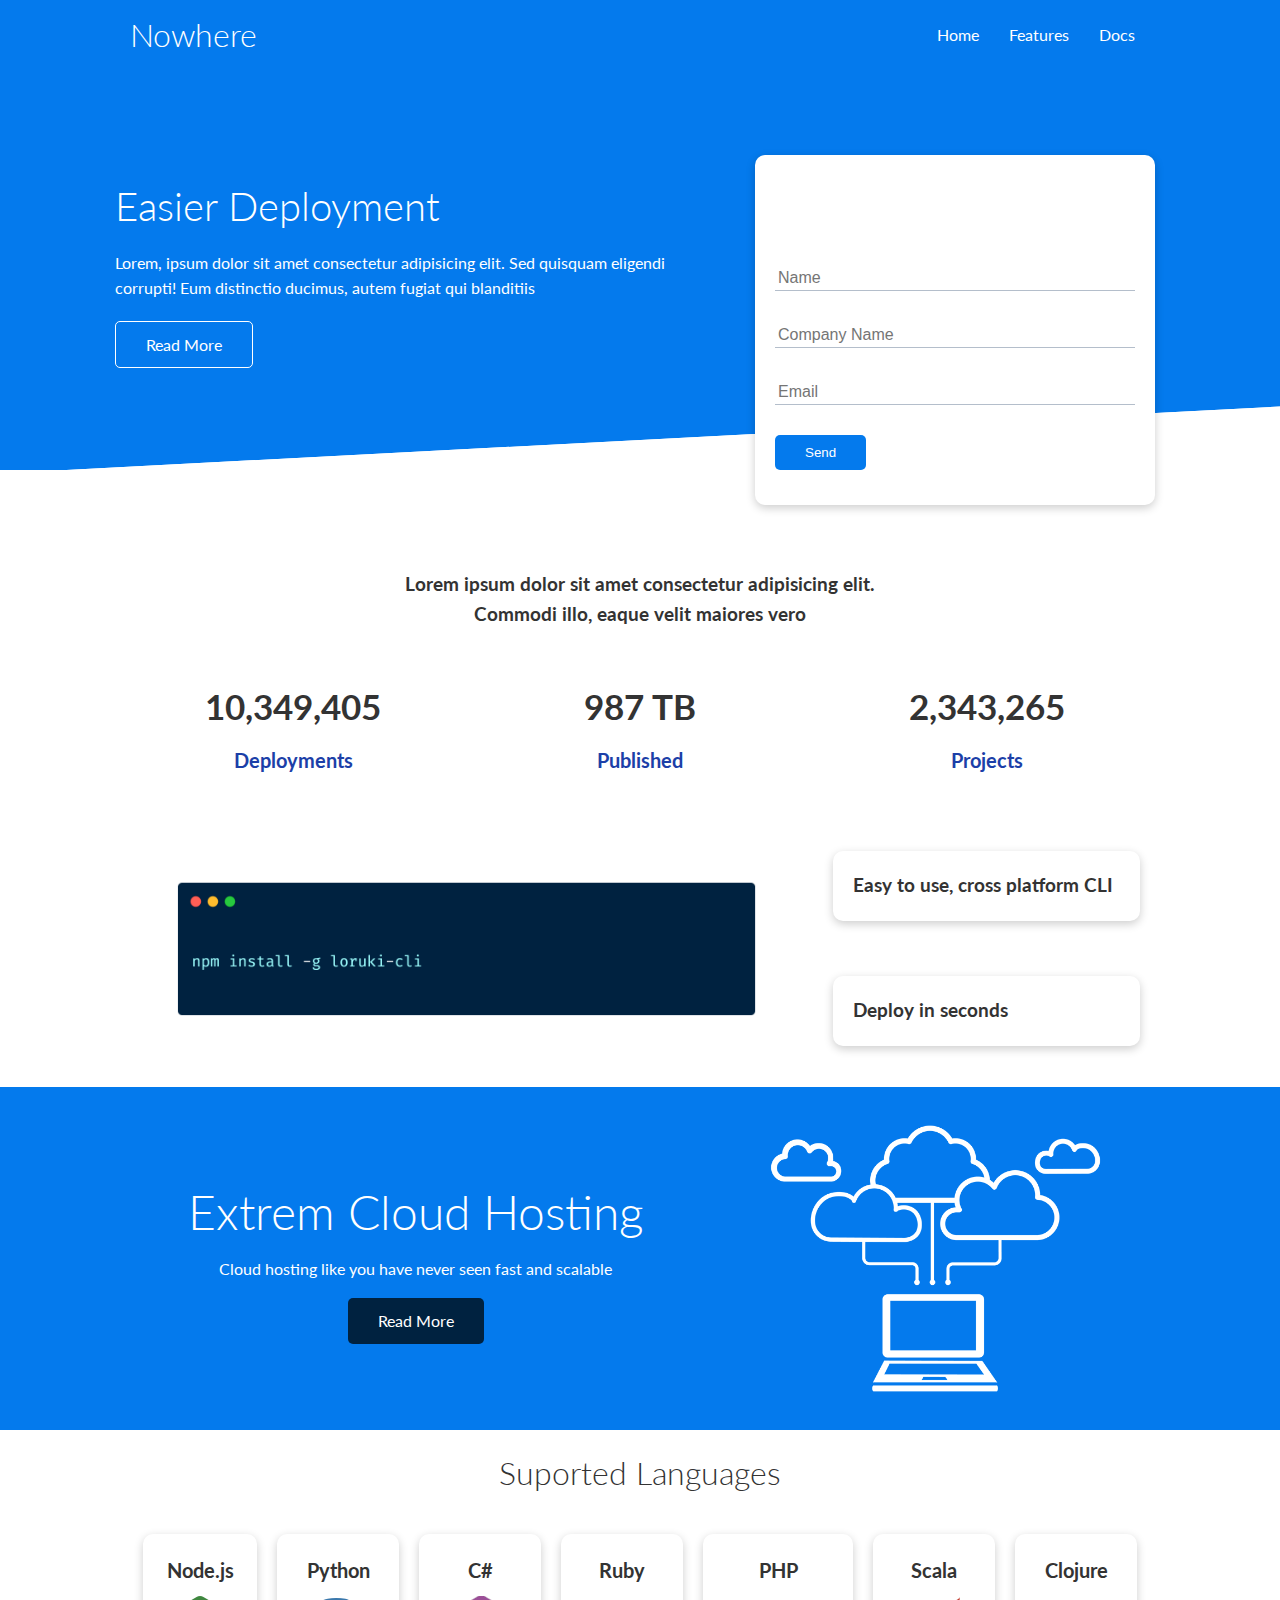
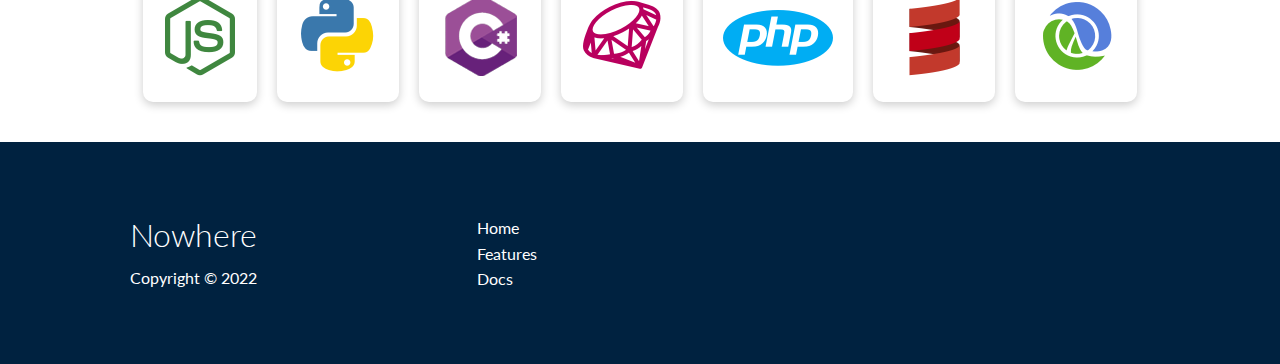
<file: index.html>
<!DOCTYPE html>
<html lang="en">
<head>
    <meta charset="UTF-8">
    <meta http-equiv="X-UA-Compatible" content="IE=edge">
    <meta name="viewport" content="width=device-width, initial-scale=1.0">
    <link rel="stylesheet" href="https://cdnjs.cloudflare.com/ajax/libs/font-awesome/6.1.1/css/all.min.css" integrity="sha512-KfkfwYDsLkIlwQp6LFnl8zNdLGxu9YAA1QvwINks4PhcElQSvqcyVLLD9aMhXd13uQjoXtEKNosOWaZqXgel0g==" crossorigin="anonymous" referrerpolicy="no-referrer" />
    <link rel="stylesheet" href="css/style.css">
    <title>Nowhere | Psychology has bever been so fun</title>
</head>
<body>
    <!-- Navbar -->
    <div class="navbar">
        <div class="container flex">
            <h1 class="logo">Nowhere</h1>
            <nav>
                <ul>
                   <li><a href="index.html">Home</a></li> 
                   <li><a href="features.html">Features</a></li> 
                   <li><a href="docs.html">Docs</a></li> 
                </ul>
            </nav>

        </div>

    </div>

    <!--Showcase-->
    <section class="showcase">
        <div class="container grid">
            <div class="showcase-text">
                <h1>Easier Deployment</h1>
                <p>Lorem, ipsum dolor sit amet consectetur adipisicing elit. Sed quisquam eligendi corrupti! Eum distinctio ducimus, autem fugiat qui blanditiis</p>
                <a href="features.html" class="btn btn-outline">Read More</a>
            </div>

            <div class="showcase-form card">
                <h2>Request a Demo</h2>
                <form name="contact" method="POST" netlify-honeypot="bot-field" data-netlify="true">
                    <input type="hidden" name="form-name" value="contact">
                    <p class="hidden">
                        <label>
                          Don’t fill this out if you’re human: <input name="bot-field" />
                        </label>
                      </p>
                    <div class="form-control">
                        <input type="text" name="name" placeholder="Name" required>
                    </div>
                    <div class="form-control">    
                        <input type="text" name="company" placeholder="Company Name" required>
                    </div>        
                    <div class="form-control">
                        <input type="email" name="email" placeholder="Email" required>
                    </div>
                    <input type="submit" value="Send" class="btn btn-primary">
                </form>
            </div>
        </div>

    </section>

    <!-- Stats -->

    <section class="stats">
        <div class="container">
            <h3 class="stats-heading text-center">
                Lorem ipsum dolor sit amet consectetur adipisicing elit. Commodi illo, eaque velit maiores vero 
            </h3>
            <div class="grid grid-3 text-center my-4">
                <div>
                    <i class="fas fa-server fa-3x"></i>
                    <h3>10,349,405</h3>
                    <p class="text-secondary">Deployments</p>
                </div>
                <div>
                    <i class="fas fa-upload fa-3x"></i>
                    <h3>987 TB</h3>
                    <p class="text-secondary">Published</p>
                </div>
                <div>
                    <i class="fas fa-project-diagram fa-3x"></i>
                    <h3>2,343,265</h3>
                    <p class="text-secondary">Projects</p>
                </div>
            </div>
        </div>
    </section>

    <!-- CLI -->

    <section class="cli">
        <div class="container grid">
            <img src="images/cli.png" alt="">
            <div class="card">
                <h3>Easy to use, cross platform CLI</h3>
            </div>
            <div class="card">
                <h3>Deploy in seconds</h3>
            </div>
        </div>
    </section>

    <!-- Cloud -->

    <section class="cloud bg-primary my-2 py-2">
        <div class="container grid">
            <div class="text-center">
                <h2 class="lg">Extrem Cloud Hosting</h2>
                <p class="leade my-1">Cloud hosting like you have never seen fast and scalable</p>
                <a href="features.html" class="btn btn-dark">Read More</a>
            </div>
            <img src="images/cloud.png" alt="">
        </div>
    </section>

    <!-- Languages -->
    <section class="languages">
        <h2 class="md text-center my-2">
            Suported Languages
        </h2>
        <div class="container flex">
            <div class="card">
                <h4>Node.js</h4>
                <img src="images/logos/node.png" alt="">
            </div>
            <div class="card">
                <h4>Python</h4>
                <img src="images/logos/python.png" alt="">
            </div>
            <div class="card">
                <h4>C#</h4>
                <img src="images/logos/csharp.png" alt="">
            </div>
            <div class="card">
                <h4>Ruby</h4>
                <img src="images/logos/ruby.png" alt="">
            </div>
            <div class="card">
                <h4>PHP</h4>
                <img src="images/logos/php.png" alt="">
            </div>
            <div class="card">
                <h4>Scala</h4>
                <img src="images/logos/scala.png" alt="">
            </div>
            <div class="card">
                <h4>Clojure</h4>
                <img src="images/logos/clojure.png" alt="">
            </div>
            
                
        </div>
    </section>

    <!-- Footer -->
    <footer class="footer bg-dark py-5">
        <div class="container grid grid-3">
            <div>
                <h1>Nowhere</h1>
                <p>Copyright &copy; 2022</p>
            </div>
            <nav>
                <ul>
                    <li><a href="index.html">Home</a></li>
                    <li><a href="features.html">Features</a></li>
                    <li><a href="docs.html">Docs</a></li>
                </ul>
            </nav>
            <div class="social">
                <a href="#"><i class="fab fa-twitter fa-2x"></i></a>
                <a href="#"><i class="fab fa-facebook fa-2x"></i></a>
                <a href="#"><i class="fab fa-instagram fa-2x"></i></a>
                <a href="#"><i class="fab fa-twitch fa-2x"></i></a>
            </div>
        </div>
    </footer>
</body>
</html>
</file>
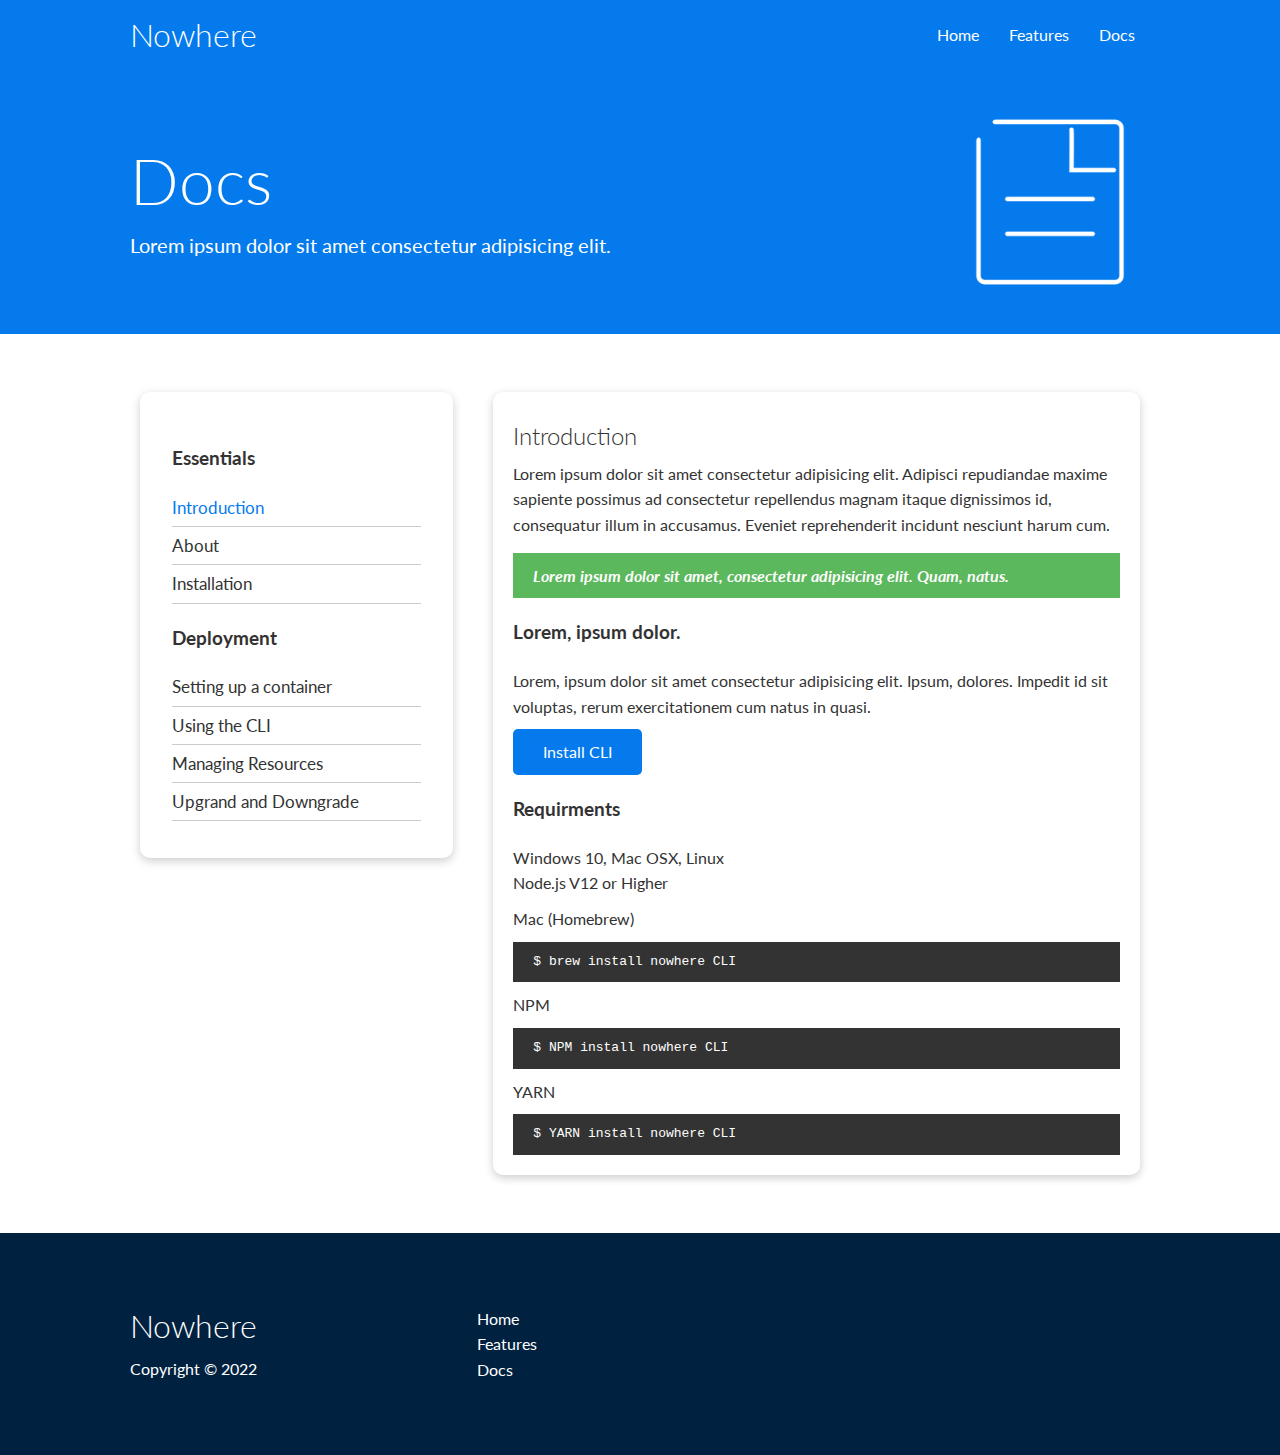
<file: docs.html>
<!DOCTYPE html>
<html lang="en">
<head>
    <meta charset="UTF-8">
    <meta http-equiv="X-UA-Compatible" content="IE=edge">
    <meta name="viewport" content="width=device-width, initial-scale=1.0">
    <link rel="stylesheet" href="https://cdnjs.cloudflare.com/ajax/libs/font-awesome/6.1.1/css/all.min.css" integrity="sha512-KfkfwYDsLkIlwQp6LFnl8zNdLGxu9YAA1QvwINks4PhcElQSvqcyVLLD9aMhXd13uQjoXtEKNosOWaZqXgel0g==" crossorigin="anonymous" referrerpolicy="no-referrer" />
    <link rel="stylesheet" href="css/style.css">
    <title>Nowhere | Psychology has bever been so fun</title>
</head>
<body>
    <!-- Navbar -->
    <div class="navbar">
        <div class="container flex">
            <h1 class="logo">Nowhere</h1>
            <nav>
                <ul>
                   <li><a href="index.html">Home</a></li> 
                   <li><a href="features.html">Features</a></li> 
                   <li><a href="docs.html">Docs</a></li> 
                </ul>
            </nav>

        </div>

    </div>

    <!-- Head -->

    <section class="docs-head bg-primary py-3">
        <div class="container grid">
            <div>
                <h1 class="xl">Docs</h1>
                <p class="lead">Lorem ipsum dolor sit amet consectetur adipisicing elit.</p>
            </div>
            <img src="images/docs.png" alt="">
        </div>
    </section>

    <!-- Docs Main -->
    
    <section class="docs-main my-4">
        <div class="container grid">
            <div class="card bg-light p-3">
                <h3 class="my-2">Essentials</h3>
                <nav>
                    <ul>
                       <li><a class="text-primary" href="#">Introduction</a></li> 
                       <li><a href="#">About</a></li> 
                       <li><a href="#">Installation</a></li> 
                    </ul>
                </nav>
                <h3 class="my-2">Deployment</h3>
                <nav>
                    <ul>
                       <li><a href="#">Setting up a container</a></li> 
                       <li><a href="#">Using the CLI</a></li> 
                       <li><a href="#">Managing Resources</a></li> 
                       <li><a href="#">Upgrand and Downgrade</a></li> 
                    </ul>
                </nav>
            </div>
            <div class="card">
                <h2>Introduction</h2>
                <p>Lorem ipsum dolor sit amet consectetur adipisicing elit. Adipisci repudiandae maxime sapiente possimus ad consectetur repellendus magnam itaque dignissimos id, consequatur illum in accusamus. Eveniet reprehenderit incidunt nesciunt harum cum.</p>
                <div class="alert alert-success">
                    <i class="fas fa-info">Lorem ipsum dolor sit amet, consectetur adipisicing elit. Quam, natus.</i>
                </div>
                    <h3>Lorem, ipsum dolor.</h3>
                    <p>Lorem, ipsum dolor sit amet consectetur adipisicing elit. Ipsum, dolores. Impedit id sit voluptas, rerum exercitationem cum natus in quasi.</p>
                    <a href="#" class="btn btn-primary">Install CLI</a>
                    <h3>Requirments</h3>
                    <ul>
                        <li>Windows 10, Mac OSX, Linux</li>
                        <li>Node.js V12 or Higher</li>
                        <p>Mac (Homebrew)</p>
                        <pre><code>$ brew install nowhere CLI</code></pre>
                        <p>NPM</p>
                        <pre><code>$ NPM install nowhere CLI</code></pre>
                        <p>YARN</p>
                        <pre><code>$ YARN install nowhere CLI</code></pre>
                    </ul>
                
            </div>
        </div>
    </section>



    <!-- Footer -->
    <footer class="footer bg-dark py-5">
        <div class="container grid grid-3">
            <div>
                <h1>Nowhere</h1>
                <p>Copyright &copy; 2022</p>
            </div>
            <nav>
                <ul>
                    <li><a href="index.html">Home</a></li>
                    <li><a href="features.html">Features</a></li>
                    <li><a href="docs.html">Docs</a></li>
                </ul>
            </nav>
            <div class="social">
                <a href="#"><i class="fab fa-twitter fa-2x"></i></a>
                <a href="#"><i class="fab fa-facebook fa-2x"></i></a>
                <a href="#"><i class="fab fa-instagram fa-2x"></i></a>
                <a href="#"><i class="fab fa-twitch fa-2x"></i></a>
            </div>
        </div>
    </footer>
</body>
</html>
</file>
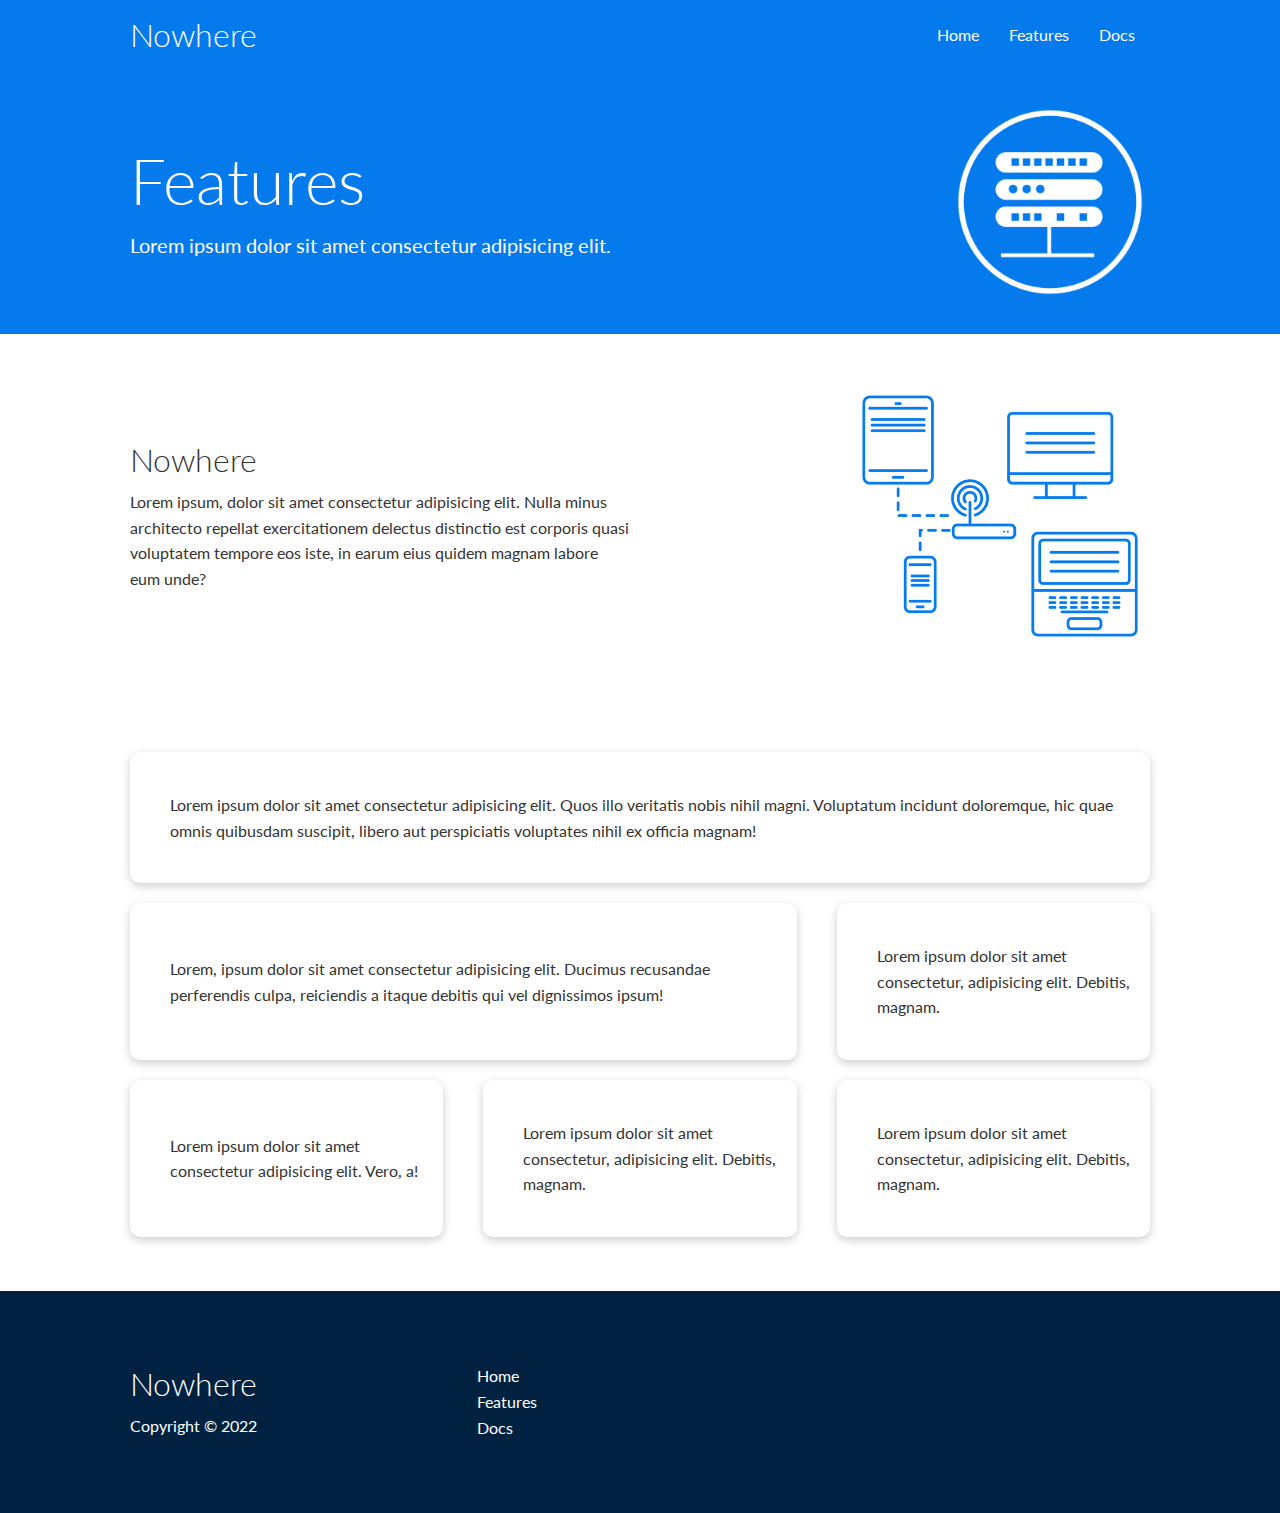
<file: features.html>
<!DOCTYPE html>
<html lang="en">
<head>
    <meta charset="UTF-8">
    <meta http-equiv="X-UA-Compatible" content="IE=edge">
    <meta name="viewport" content="width=device-width, initial-scale=1.0">
    <link rel="stylesheet" href="https://cdnjs.cloudflare.com/ajax/libs/font-awesome/6.1.1/css/all.min.css" integrity="sha512-KfkfwYDsLkIlwQp6LFnl8zNdLGxu9YAA1QvwINks4PhcElQSvqcyVLLD9aMhXd13uQjoXtEKNosOWaZqXgel0g==" crossorigin="anonymous" referrerpolicy="no-referrer" />
    <link rel="stylesheet" href="css/style.css">
    <title>Nowhere | Psychology has bever been so fun</title>
</head>
<body>
    <!-- Navbar -->
    <div class="navbar">
        <div class="container flex">
            <h1 class="logo">Nowhere</h1>
            <nav>
                <ul>
                   <li><a href="index.html">Home</a></li> 
                   <li><a href="features.html">Features</a></li> 
                   <li><a href="docs.html">Docs</a></li> 
                </ul>
            </nav>

        </div>

    </div>

    <!-- Head -->
    <section class="features-head bg-primary py-3">
        <div class="container grid">
            <div>
                <h1 class="xl">Features</h1>
                <p class="lead">Lorem ipsum dolor sit amet consectetur adipisicing elit.</p>
            </div>
            <img src="images/server.png" alt="">
        </div>
    </section>

    <!-- Sub Head -->

    <section class="features-sub-head bg-light py-3">
        <div class="container grid">
            <div>
                <h1 class="md">Nowhere</h1>
                <p class="">Lorem ipsum, dolor sit amet consectetur adipisicing elit. Nulla minus architecto repellat exercitationem delectus distinctio est corporis quasi voluptatem tempore eos iste, in earum eius quidem magnam labore eum unde?</p>
            </div>
            <img src="images/server2.png" alt="">
        </div>
    </section>

    <!-- Main -->

    <section class="features-main my-2">
        <div class="container grid grid-3">
            <div class="card flex">
                <i class="fas fa-server fa-3x"></i>
                <p>Lorem ipsum dolor sit amet consectetur adipisicing elit. Quos illo veritatis nobis nihil magni. Voluptatum incidunt doloremque, hic quae omnis quibusdam suscipit, libero aut perspiciatis voluptates nihil ex officia magnam!</p>
            </div>
            <div class="card flex">
                <i class="fas fa-network-wired fa-3x"></i>
                <p>
                    Lorem, ipsum dolor sit amet consectetur adipisicing elit. Ducimus
                    recusandae perferendis culpa, reiciendis a itaque debitis qui vel
                    dignissimos ipsum!
                </p>
            </div>
            <div class="card flex">
                <i class="fas fa-laptop-code fa-3x"></i>
                <p>
                    Lorem ipsum dolor sit amet consectetur, adipisicing elit. Debitis,
                    magnam.
                </p>
            </div>
            <div class="card flex">
                <i class="fas fa-database fa-3x"></i>
                <p>
                    Lorem ipsum dolor sit amet consectetur adipisicing elit. Vero, a!
                </p>
            </div>
            <div class="card flex">
                <i class="fas fa-power-off fa-3x"></i>
                <p>
                    Lorem ipsum dolor sit amet consectetur, adipisicing elit. Debitis,
                    magnam.
                </p>
            </div>
            <div class="card flex">
                <i class="fas fa-upload fa-3x"></i>
                <p>
                    Lorem ipsum dolor sit amet consectetur, adipisicing elit. Debitis,
                    magnam.
                </p>
            </div>   
        </div>
    </section>


    <!-- Footer -->
    <footer class="footer bg-dark py-5">
        <div class="container grid grid-3">
            <div>
                <h1>Nowhere</h1>
                <p>Copyright &copy; 2022</p>
            </div>
            <nav>
                <ul>
                    <li><a href="index.html">Home</a></li>
                    <li><a href="features.html">Features</a></li>
                    <li><a href="docs.html">Docs</a></li>
                </ul>
            </nav>
            <div class="social">
                <a href="#"><i class="fab fa-twitter fa-2x"></i></a>
                <a href="#"><i class="fab fa-facebook fa-2x"></i></a>
                <a href="#"><i class="fab fa-instagram fa-2x"></i></a>
                <a href="#"><i class="fab fa-twitch fa-2x"></i></a>
            </div>
        </div>
    </footer>
</body>
</html>
</file>
<file: css/style.css>
@import url('https://fonts.googleapis.com/css2?family=Lato:wght@300&display=swap');

:root {
    --primary-color: #047aed;
    --secondary-color: #1c3fa8;
    --dark-color: #002240;
    --light-colour: #e2d9d9;
    --success--color: #5cb85c;
    --error-color: #d9534f; 
}

* {
    box-sizing: border-box;
    padding: 0;
    margin: 0;
}

body {
    font-family: 'Lato', sans-serif;
    color: #333;
    line-height: 1.6;
}

ul {
    list-style-type: none;
}

a {
    text-decoration: none;
    color: #333;
}

h1, h2 {
    font-weight: 300;
    line-height: 1.2;
    margin: 10px 0;
}

p {
    margin: 10px 0;
}

img {
    width: 100%;
}

code, pre {
    background: #333;
    color: #fff;
    padding: 10px;
}

.hidden {
    visibility: hidden;
    height: 0;
}


/* navbar styling */

.navbar {
    background-color: var(--primary-color);
    color: #fff;
    height: 70px;
}

.navbar ul {
    display: flex;
}

.navbar a {
    color: #fff;
    padding: 10px;
    margin: 0 5px;
}

.navbar a:hover {
    border-bottom: 2px #fff solid;
}

.navbar .flex {
    justify-content: space-between;
}

/* Showcase */

.showcase {
    height: 400px;
    background-color: var(--primary-color);
    color: #fff;
    position: relative;
}

.showcase h1 {
    font-size: 40px;
}

.showcase p {
    margin: 20px 0;
    
}

.showcase .grid {
    overflow: visible;
    grid-template-columns: 55% 45%;
    gap: 30px;
}

.showcase-text {
    animation: slideInFromLeft 1s ease-in;
}

.showcase-form {
    position: relative;
    top: 60px;
    height: 350px;
    width: 400px;
    padding: 40px;
    z-index: 100;
    justify-self: flex-end;
    animation: slideInFromRight 1s ease-in;
}

.showcase-form .form-control {
    margin: 30px 0;
}

.showcase-form input[type='text'],
.showcase-form input[type='email'] {
    border: 0;
    border-bottom: 1px solid #b4becb;
    width: 100%;
    padding: 3px;
    font-size: 16px;
}

.showcase-form input:focus {
    outline: none;
}

.showcase::before,
.showcase::after {
    content: '';
    position: absolute;
    height: 100px;
    bottom: -70px;
    right: 0;
    left: 0;
    background: #fff;
    transform: skewY(-3deg);
    -webkit-transform: skewY(-3deg);
    -moz-transform: skewY(-3deg);
    -ms-transform: skewY(-3deg);
}

/*stats*/

.stats {
    padding-top: 100px;
    animation: slideInFromBottom 1s ease-in;
}

.stats-heading {
    max-width: 500px;
    margin: auto;

}

.stats .grid h3 {
    font-size: 35px;
}

.stats .grid p {
    font-size: 20px;
    font-weight: bold;
}

/* CLI */

.cli .grid {
    grid-template-columns: repeat(3, 1fr);
    grid-template-rows: repeat(2, 1fr);
}

.cli .grid > *:first-child {
    grid-column: 1 / span 2;
    grid-row: 1 / span 2;

}

/* Cloud */

.cloud .grid {
    grid-template-columns: 4fr 3fr;
}

/* Languages */

.languages .flex {
    flex-wrap: wrap;
}

.languages .card {
    text-align: center;
    margin: 18px 10px 40px;
    transition: transform 0.2s ease-in;

}

.languages .card h4 {
    font-size: 20px;
    margin-bottom: 10px;
}

.languages .card:hover {
    transform: translateY(-15px);
}


/* features */

.features-head img,
.docs-head img {
    width: 200px;
    justify-self: flex-end;
}

.features-sub-head img {
    width: 300px;
    justify-self: flex-end;

}

.features-main .card > i {
    margin-right: 20px;
}

.features-main .grid {
    padding: 30px;
}

.features-main .grid > *:first-child {
    grid-column: 1 / span 3;
}

.features-main .grid > *:nth-child(2) {
    grid-column: 1 / span 2;
}

/* Docs */

.docs-main h3 {
    margin: 20px 0;
}

.docs-main .grid {
    grid-template-columns: 1fr 2fr;
    align-items: flex-start;
}

.docs-main nav li {
    font-size: 17px;
    padding-bottom: 5px;
    margin-bottom: 5px;
    border-bottom: 1px #ccc solid;
}

.docs-main a:hover {
    font-weight: bold;
}

/* footer */

.footer .social a {
    margin: 0 10px;
}

/* Animations */

@keyframes slideInFromLeft {
    0% {
        transform: translateX(-100%);
    }

    100% {
        transform: translateX(0);
    }
}

@keyframes slideInFromRight {
    0% {
        transform: translateX(100%);
    }

    100% {
        transform: translateX(0);
    }
}

@keyframes slideInFromTop {
    0% {
        transform: translateY(-100%);
    }

    100% {
        transform: translateX(0);
    }
}

@keyframes slideInFromBottom {
    0% {
        transform: translateY(100%);
    }

    100% {
        transform: translateX(0);
    }
}


/* tablets and under */

@media(max-width: 768px) {
    .grid,
    .showcase .grid,
    .stats .grid,
    .cli .grid,
    .cloud .grid, 
    .features-main .grid, 
    .docs-main .grid {
        grid-template-columns: 1fr;
        grid-template-rows: 1fr;
    }

    .showcase {
        height: auto;
        
    }

    .showcase-text {
        text-align: center;
        margin-top: 40px;
    }

    .showcase-form {
        justify-self: center;
        margin: auto;
    }

    .cli .grid > *:first-child {
        grid-column: 1;
        grid-row: 1;
    }

    .features-head,
    .features-sub-head,
    .docs-head {
        text-align: center;

    }

    .features-head img,
    .features-sub-head img,
    .docs-head img {
    justify-self: center;        
    }

    .features-main .grid > *:first-child,
    .features-main .grid > *:nth-child(2) {
        grid-column: 1;
    }
    
}

/* mobile */ 

@media(max-width: 500px) {
    .navbar {
        height: 110px;
    }

    .navbar .flex {
        flex-direction: column;
    }

    .navbar ul {
        padding: 10px;
        background-color: rgba(0, 0, 0, 0.1);
    }
}

/* utilities styling (classes that will use all around the website) */

.container {
    max-width: 1100px;
    margin: 0 auto;
    overflow: auto;
    padding: 0 40px;
}

.card {
    background-color: #fff;
    columns: #333;
    border-radius: 10px;
    box-shadow: 0 3px 10px rgba(0, 0, 0, 0.2);
    padding: 20px;
    margin: 10px;
}

.btn {
    display: inline-block;
    padding: 10px 30px;
    cursor: pointer;
    background: var(--primary-color);
    color: #fff;
    border: none;
    border-radius: 5px;
}

.btn-outline {
    background-color: transparent;
    border: 1px white solid;
}

.btn:hover {
    transform: scale(1.1);
    
}

/* Backgrounds & coloured buttons */

.bg-primary,
.btn-primary {
    background-color: var(--primary-color);
    color: #fff;
}

.bg-secondary,
.btn-secondary {
    background-color: var(--secondary-color);
    color: #fff;
}

.bg-dark,
.btn-dark {
    background-color: var(--dark-color);
    color: #fff;
}

.bg-light,
.btn-light {
    background-color: var(--light-color);
    color: #333;
}

.bg-primary a,
.btn-primary a,
.bg-secondary a,
.btn-secondary a,
.bg-dark a,
.btn-dark a {
    color: #fff;
}

/* Text colors */

.text-primary {
    color: var(--primary-color);
    
}

.text-secondary {
    color: var(--secondary-color);
    
}

.text-dark {
    color: var(--dark-color);
    
}

.text-light {
    color: var(--light-color);
    
}





/* text sizes */

.lead {
    font-size: 20px;
}

.sm {
    font-size: 1rem;
}

.md {
    font-size: 2rem;
}

.lg {
    font-size: 3rem;
}

.xl {
    font-size: 4rem;
}

.text-center {
    text-align: center;
}

.flex {
    display: flex;
    justify-content: center;
    align-items: center;
    height: 100%;
}

.grid {
    display: grid;
    grid-template-columns: repeat(2, 1fr);
    gap: 20px;
    justify-content: center;
    align-items: center;
    height: 100%;
}

.grid-3 {
    grid-template-columns: repeat(3, 1fr);
}

/* Alert */

.alert {
    background-color: var(--light-colour);
    padding: 10px 20px;
    font-weight: bold;
    margin: 15px 0;
}

.alert i {
    margin-right: 10px;
}

.alert-success {
    background-color: var(--success--color);
    color: #fff;
}

.alert-error {
    background-color: var(--error--color);
    color: #fff;
}

/* margin */

.my-1 {
    margin: 1rem 0;
}

.my-2 {
    margin: 1.5rem 0;
}

.my-3 {
    margin: 2rem 0;
}

.my-4 {
    margin: 3rem 0;
}

.my-5 {
    margin: 4rem 0;
}

.m-1 {
    margin: 1rem;
}

.m-2 {
    margin: 1.5rem;
}

.m-3 {
    margin: 2rem;
}

.m-4 {
    margin: 3rem;
}

.m-5 {
    margin: 4rem;
}

/* padding */

.py-1 {
    padding: 1rem 0;
}

.py-2 {
    padding: 1.5rem 0;
}

.py-3 {
    padding: 2rem 0;
}

.py-4 {
    padding: 3rem 0;
}

.py-5 {
    padding: 4rem 0;
}

.p-1 {
    padding: 1rem;
}

.p-2 {
    padding: 1.5rem;
}

.p-3 {
    padding: 2rem;
}

.p-4 {
    padding: 3rem;
}

.p-5 {
    padding: 4rem;
}
</file>
